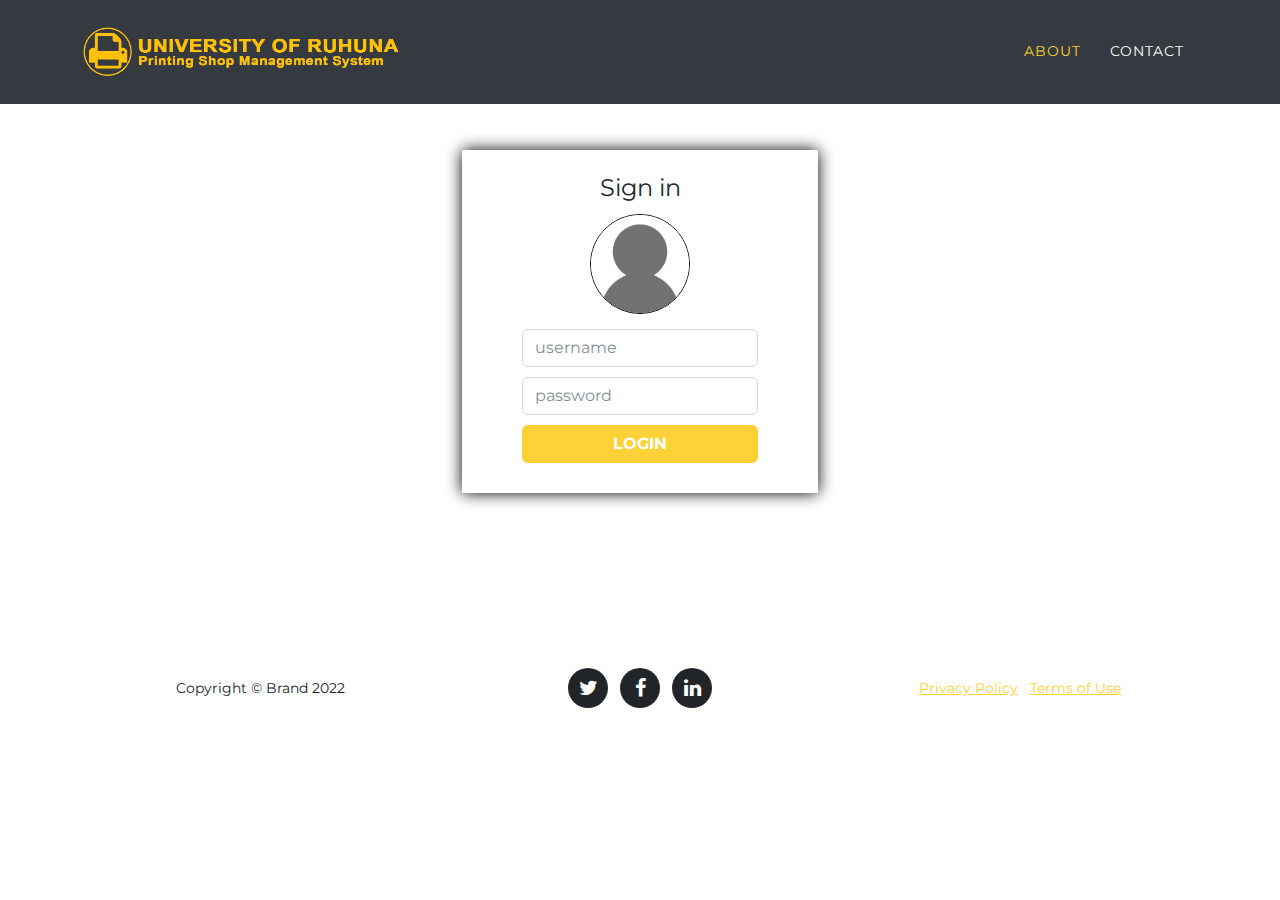
<file: index.html>
<!DOCTYPE html>
<html lang="en">

<head>
    <meta charset="utf-8">
    <meta name="viewport" content="width=device-width, initial-scale=1.0, shrink-to-fit=no">
    <title>Home - Brand</title>
    <link rel="stylesheet" href="assets/bootstrap/css/bootstrap.min.css">
    <link rel="stylesheet" href="https://fonts.googleapis.com/css?family=Montserrat:400,700&amp;display=swap">
    <link rel="stylesheet" href="https://fonts.googleapis.com/css?family=Kaushan+Script&amp;display=swap">
    <link rel="stylesheet" href="assets/fonts/font-awesome.min.css">
    <link rel="stylesheet" href="assets/css/login-form-styles.css">
    <link rel="stylesheet" href="assets/css/login-form.css">
</head>

<body id="page-top" data-bs-spy="scroll" data-bs-target="#mainNav" data-bs-offset="54">
    <nav class="navbar navbar-dark navbar-expand-lg fixed-top bg-dark" id="mainNav">
        <div class="container"><button data-bs-toggle="collapse" data-bs-target="#navbarResponsive" class="navbar-toggler navbar-toggler-right" type="button" aria-controls="navbarResponsive" aria-expanded="false" aria-label="Toggle navigation"><i class="fa fa-bars"></i></button>
            <div class="collapse navbar-collapse" id="navbarResponsive"><img src="assets/img/plogo.png" width="322" height="54">
                <ul class="navbar-nav ms-auto text-uppercase">
                    <li class="nav-item"></li>
                    <li class="nav-item"></li>
                    <li class="nav-item"><a class="nav-link" href="#about">About</a></li>
                    <li class="nav-item"></li>
                    <li class="nav-item"><a class="nav-link" href="#contact">Contact</a></li>
                </ul>
            </div>
        </div>
    </nav>
    <header class="masthead" style="background-image:url('assets/img/header-bg.jpg');">
        <div class="container"></div>
    </header>
    <section id="about">
        <div class="container full-height">
            <div class="row flex center v-center full-height">
                <div class="col-8 col-sm-4">
                    <div class="form-box">
                        <form>
                            <fieldset>
                                <legend>Sign in</legend><img id="avatar" class="avatar round" src="assets/img/avatar.png"><input class="form-control" type="email" id="username" name="username" placeholder="username"><input class="form-control" type="password" id="password" name="password" placeholder="password"><button class="btn btn-primary d-block w-100" type="button">LOGIN </button>
                            </fieldset>
                        </form>
                    </div>
                </div>
            </div>
        </div>
    </section>
    <footer>
        <div class="container">
            <div class="row">
                <div class="col-md-4"><span class="copyright">Copyright&nbsp;© Brand 2022</span></div>
                <div class="col-md-4">
                    <ul class="list-inline social-buttons">
                        <li class="list-inline-item"><a href="#"><i class="fa fa-twitter"></i></a></li>
                        <li class="list-inline-item"><a href="#"><i class="fa fa-facebook"></i></a></li>
                        <li class="list-inline-item"><a href="#"><i class="fa fa-linkedin"></i></a></li>
                    </ul>
                </div>
                <div class="col-md-4">
                    <ul class="list-inline quicklinks">
                        <li class="list-inline-item"><a href="#">Privacy Policy</a></li>
                        <li class="list-inline-item"><a href="#">Terms of Use</a></li>
                    </ul>
                </div>
            </div>
        </div>
    </footer>
    <div class="modal fade text-center portfolio-modal" role="dialog" tabindex="-1" id="portfolioModal1">
        <div class="modal-dialog modal-lg" role="document">
            <div class="modal-content">
                <div class="container">
                    <div class="row">
                        <div class="col-lg-8 mx-auto">
                            <div class="modal-body">
                                <h2 class="text-uppercase">Project Name</h2>
                                <p class="text-muted item-intro">Lorem ipsum dolor sit amet consectetur.</p><img class="img-fluid d-block mx-auto" src="assets/img/portfolio/1-full.jpg">
                                <p>Use this area to describe your project. Lorem ipsum dolor sit amet, consectetur adipisicing elit. Est blanditiis dolorem culpa incidunt minus dignissimos deserunt repellat aperiam quasi sunt officia expedita beatae cupiditate, maiores repudiandae, nostrum, reiciendis facere nemo!</p>
                                <ul class="list-unstyled">
                                    <li>Date: January 2017</li>
                                    <li>Client: Threads</li>
                                    <li>Category: Illustration</li>
                                </ul><button class="btn btn-primary" type="button" data-bs-dismiss="modal"><i class="fa fa-times"></i><span>&nbsp;Close Project</span></button>
                            </div>
                        </div>
                    </div>
                </div>
            </div>
        </div>
    </div>
    <div class="modal fade text-center portfolio-modal" role="dialog" tabindex="-1" id="portfolioModal2">
        <div class="modal-dialog modal-lg" role="document">
            <div class="modal-content">
                <div class="container">
                    <div class="row">
                        <div class="col-lg-8 mx-auto">
                            <div class="modal-body">
                                <h2 class="text-uppercase">Project Name</h2>
                                <p class="text-muted item-intro">Lorem ipsum dolor sit amet consectetur.</p><img class="img-fluid d-block mx-auto" src="assets/img/portfolio/2-full.jpg">
                                <p>Use this area to describe your project. Lorem ipsum dolor sit amet, consectetur adipisicing elit. Est blanditiis dolorem culpa incidunt minus dignissimos deserunt repellat aperiam quasi sunt officia expedita beatae cupiditate, maiores repudiandae, nostrum, reiciendis facere nemo!</p>
                                <ul class="list-unstyled">
                                    <li>Date: January 2017</li>
                                    <li>Client: Threads</li>
                                    <li>Category: Illustration</li>
                                </ul><button class="btn btn-primary" type="button" data-bs-dismiss="modal"><i class="fa fa-times"></i><span>&nbsp;Close Project</span></button>
                            </div>
                        </div>
                    </div>
                </div>
            </div>
        </div>
    </div>
    <div class="modal fade text-center portfolio-modal" role="dialog" tabindex="-1" id="portfolioModal3">
        <div class="modal-dialog modal-lg" role="document">
            <div class="modal-content">
                <div class="container">
                    <div class="row">
                        <div class="col-lg-8 mx-auto">
                            <div class="modal-body">
                                <h2 class="text-uppercase">Project Name</h2>
                                <p class="text-muted item-intro">Lorem ipsum dolor sit amet consectetur.</p><img class="img-fluid d-block mx-auto" src="assets/img/portfolio/3-full.jpg">
                                <p>Use this area to describe your project. Lorem ipsum dolor sit amet, consectetur adipisicing elit. Est blanditiis dolorem culpa incidunt minus dignissimos deserunt repellat aperiam quasi sunt officia expedita beatae cupiditate, maiores repudiandae, nostrum, reiciendis facere nemo!</p>
                                <ul class="list-unstyled">
                                    <li>Date: January 2017</li>
                                    <li>Client: Threads</li>
                                    <li>Category: Illustration</li>
                                </ul><button class="btn btn-primary" type="button" data-bs-dismiss="modal"><i class="fa fa-times"></i><span>&nbsp;Close Project</span></button>
                            </div>
                        </div>
                    </div>
                </div>
            </div>
        </div>
    </div>
    <div class="modal fade text-center portfolio-modal" role="dialog" tabindex="-1" id="portfolioModal4">
        <div class="modal-dialog modal-lg" role="document">
            <div class="modal-content">
                <div class="container">
                    <div class="row">
                        <div class="col-lg-8 mx-auto">
                            <div class="modal-body">
                                <h2 class="text-uppercase">Project Name</h2>
                                <p class="text-muted item-intro">Lorem ipsum dolor sit amet consectetur.</p><img class="img-fluid d-block mx-auto" src="assets/img/portfolio/4-full.jpg">
                                <p>Use this area to describe your project. Lorem ipsum dolor sit amet, consectetur adipisicing elit. Est blanditiis dolorem culpa incidunt minus dignissimos deserunt repellat aperiam quasi sunt officia expedita beatae cupiditate, maiores repudiandae, nostrum, reiciendis facere nemo!</p>
                                <ul class="list-unstyled">
                                    <li>Date: January 2017</li>
                                    <li>Client: Threads</li>
                                    <li>Category: Illustration</li>
                                </ul><button class="btn btn-primary" type="button" data-bs-dismiss="modal"><i class="fa fa-times"></i><span>&nbsp;Close Project</span></button>
                            </div>
                        </div>
                    </div>
                </div>
            </div>
        </div>
    </div>
    <div class="modal fade text-center portfolio-modal" role="dialog" tabindex="-1" id="portfolioModal5">
        <div class="modal-dialog modal-lg" role="document">
            <div class="modal-content">
                <div class="container">
                    <div class="row">
                        <div class="col-lg-8 mx-auto">
                            <div class="modal-body">
                                <h2 class="text-uppercase">Project Name</h2>
                                <p class="text-muted item-intro">Lorem ipsum dolor sit amet consectetur.</p><img class="img-fluid d-block mx-auto" src="assets/img/portfolio/5-full.jpg">
                                <p>Use this area to describe your project. Lorem ipsum dolor sit amet, consectetur adipisicing elit. Est blanditiis dolorem culpa incidunt minus dignissimos deserunt repellat aperiam quasi sunt officia expedita beatae cupiditate, maiores repudiandae, nostrum, reiciendis facere nemo!</p>
                                <ul class="list-unstyled">
                                    <li>Date: January 2017</li>
                                    <li>Client: Threads</li>
                                    <li>Category: Illustration</li>
                                </ul><button class="btn btn-primary" type="button" data-bs-dismiss="modal"><i class="fa fa-times"></i><span>&nbsp;Close Project</span></button>
                            </div>
                        </div>
                    </div>
                </div>
            </div>
        </div>
    </div>
    <div class="modal fade text-center portfolio-modal" role="dialog" tabindex="-1" id="portfolioModal6">
        <div class="modal-dialog modal-lg" role="document">
            <div class="modal-content">
                <div class="container">
                    <div class="row">
                        <div class="col-lg-8 mx-auto">
                            <div class="modal-body">
                                <h2 class="text-uppercase">Project Name</h2>
                                <p class="text-muted item-intro">Lorem ipsum dolor sit amet consectetur.</p><img class="img-fluid d-block mx-auto" src="assets/img/portfolio/6-full.jpg">
                                <p>Use this area to describe your project. Lorem ipsum dolor sit amet, consectetur adipisicing elit. Est blanditiis dolorem culpa incidunt minus dignissimos deserunt repellat aperiam quasi sunt officia expedita beatae cupiditate, maiores repudiandae, nostrum, reiciendis facere nemo!</p>
                                <ul class="list-unstyled">
                                    <li>Date: January 2017</li>
                                    <li>Client: Threads</li>
                                    <li>Category: Illustration</li>
                                </ul><button class="btn btn-primary" type="button" data-bs-dismiss="modal"><i class="fa fa-times"></i><span>&nbsp;Close Project</span></button>
                            </div>
                        </div>
                    </div>
                </div>
            </div>
        </div>
    </div>
    <script src="assets/bootstrap/js/bootstrap.min.js"></script>
    <!-- <script src="assets/js/agency.js"></script> -->
</body>

</html>
</file>
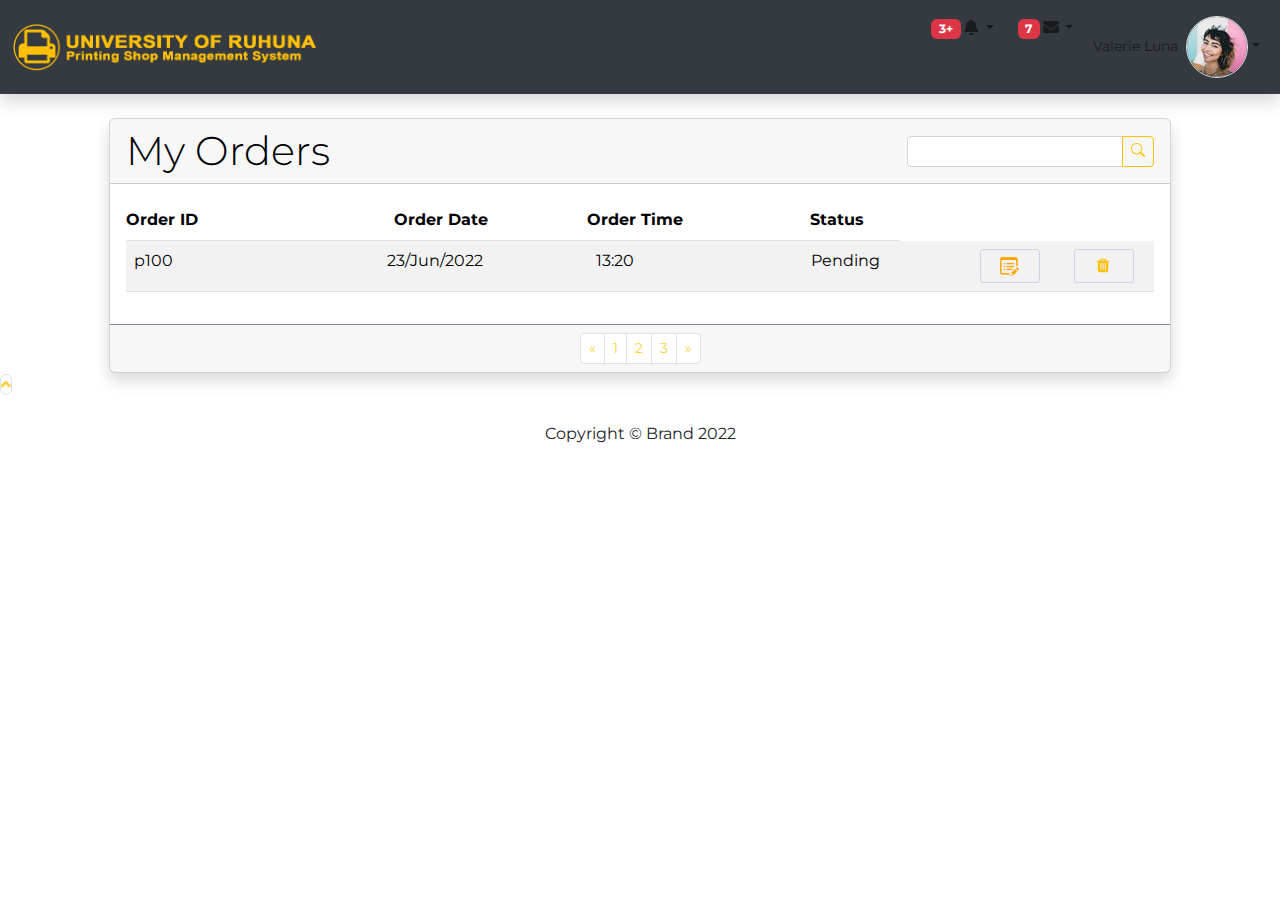
<file: myorders.html>
<!DOCTYPE html>
<html>

<head>
    <meta charset="utf-8">
    <meta name="viewport" content="width=device-width, initial-scale=1.0, shrink-to-fit=no">
    <title>Blank Page - Brand</title>
    
    <link rel="stylesheet" href="https://fonts.googleapis.com/css?family=Nunito:200,200i,300,300i,400,400i,600,600i,700,700i,800,800i,900,900i&amp;display=swap">
    <link rel="stylesheet" href="assets/fonts/fontawesome-all.min.css"> 
  <link rel="stylesheet" href="assets/fonts/font-awesome.min.css"> 
     <link rel="stylesheet" href="assets/fonts/ionicons.min.css">
    <link rel="stylesheet" href="assets/bootstrap/css/bootstrap.min.css">
    <link rel="stylesheet" href="assets/fonts/fontawesome5-overrides.min.css">
  
    <link rel="stylesheet" href="assets/css/custom-buttons.css">
    
    <link rel="stylesheet" href="assets/css/Social-Icon-Circle.css">
    
</head>

<body id="page-top" style="border-color: rgb(44,44,44);">
    <div id="wrapper">
        <div class="d-flex flex-column" id="content-wrapper">
            <div id="content" style="border-color: rgb(44,44,48);">
                <nav class="navbar navbar-light navbar-expand bg-dark shadow mb-6  topbar static-top">
                    <div class="container-fluid"><button class="btn btn-link d-md-none rounded-circle me-3" id="sidebarToggleTop" type="button"><i class="fas fa-bars"></i></button>
                        <div>
                            <div class="row justify-content-center align-items-center modal fade show" id="modal1">
                                <div class="col modalCentralOmolds">
                                    <div class="row">
                                        <div class="col-xl-12 text-center"><i class="icon ion-videocamera"></i></div>
                                        <div class="col-xl-12">
                                            <p class="margenesCajas text-center text-white">POR FAVOR ENCIENDE TU CÁMARA EN ESTE MOMENTO</p>
                                        </div>
                                        <div class="col-xl-12"><button class="btn btn-primary btn-light mx-auto d-block" type="button"> PERMITIR</button></div>
                                    </div>
                                </div>
                            </div>
                        </div><img src="assets/img/plogo.png" width="309" height="51">
                        <ul class="navbar-nav flex-nowrap ms-auto">
                            <li class="nav-item dropdown d-sm-none no-arrow"><a class="dropdown-toggle nav-link" aria-expanded="false" data-bs-toggle="dropdown" href="#"><i class="fas fa-search"></i></a>
                                <div class="dropdown-menu dropdown-menu-end p-3 animated--grow-in" aria-labelledby="searchDropdown">
                                    <form class="me-auto navbar-search w-100">
                                        <div class="input-group"><input class="bg-light form-control border-0 small" type="text" placeholder="Search for ...">
                                            <div class="input-group-append"><button class="btn btn-primary py-0" type="button"><i class="fas fa-search"></i></button></div>
                                        </div>
                                    </form>
                                </div>
                            </li>
                            <li class="nav-item dropdown no-arrow mx-1">
                                <div class="nav-item dropdown no-arrow"><a class="dropdown-toggle nav-link" aria-expanded="false" data-bs-toggle="dropdown" href="#"><span class="badge bg-danger badge-counter">3+</span><i class="fas fa-bell fa-fw"></i></a>
                                    <div class="dropdown-menu dropdown-menu-end dropdown-list animated--grow-in">
                                        <h6 class="dropdown-header">alerts center</h6><a class="dropdown-item d-flex align-items-center" href="#">
                                            <div class="me-3">
                                                <div class="bg-primary icon-circle"><i class="fas fa-file-alt text-white"></i></div>
                                            </div>
                                            <div><span class="small text-gray-500">December 12, 2019</span>
                                                <p>A new monthly report is ready to download!</p>
                                            </div>
                                        </a><a class="dropdown-item d-flex align-items-center" href="#">
                                            <div class="me-3">
                                                <div class="bg-success icon-circle"><i class="fas fa-donate text-white"></i></div>
                                            </div>
                                            <div><span class="small text-gray-500">December 7, 2019</span>
                                                <p>$290.29 has been deposited into your account!</p>
                                            </div>
                                        </a><a class="dropdown-item d-flex align-items-center" href="#">
                                            <div class="me-3">
                                                <div class="bg-warning icon-circle"><i class="fas fa-exclamation-triangle text-white"></i></div>
                                            </div>
                                            <div><span class="small text-gray-500">December 2, 2019</span>
                                                <p>Spending Alert: We've noticed unusually high spending for your account.</p>
                                            </div>
                                        </a><a class="dropdown-item text-center small text-gray-500" href="#">Show All Alerts</a>
                                    </div>
                                </div>
                            </li>
                            <li class="nav-item dropdown no-arrow mx-1">
                                <div class="nav-item dropdown no-arrow"><a class="dropdown-toggle nav-link" aria-expanded="false" data-bs-toggle="dropdown" href="#"><span class="badge bg-danger badge-counter">7</span><i class="fas fa-envelope fa-fw"></i></a>
                                    <div class="dropdown-menu dropdown-menu-end dropdown-list animated--grow-in">
                                        <h6 class="dropdown-header">alerts center</h6><a class="dropdown-item d-flex align-items-center" href="#">
                                            <div class="dropdown-list-image me-3"><img class="rounded-circle" src="assets/img/avatars/avatar4.jpeg">
                                                <div class="bg-success status-indicator"></div>
                                            </div>
                                            <div class="fw-bold">
                                                <div class="text-truncate"><span>Hi there! I am wondering if you can help me with a problem I've been having.</span></div>
                                                <p class="small text-gray-500 mb-0">Emily Fowler - 58m</p>
                                            </div>
                                        </a><a class="dropdown-item d-flex align-items-center" href="#">
                                            <div class="dropdown-list-image me-3"><img class="rounded-circle" src="assets/img/avatars/avatar2.jpeg">
                                                <div class="status-indicator"></div>
                                            </div>
                                            <div class="fw-bold">
                                                <div class="text-truncate"><span>I have the photos that you ordered last month!</span></div>
                                                <p class="small text-gray-500 mb-0">Jae Chun - 1d</p>
                                            </div>
                                        </a><a class="dropdown-item d-flex align-items-center" href="#">
                                            <div class="dropdown-list-image me-3"><img class="rounded-circle" src="assets/img/avatars/avatar3.jpeg">
                                                <div class="bg-warning status-indicator"></div>
                                            </div>
                                            <div class="fw-bold">
                                                <div class="text-truncate"><span>Last month's report looks great, I am very happy with the progress so far, keep up the good work!</span></div>
                                                <p class="small text-gray-500 mb-0">Morgan Alvarez - 2d</p>
                                            </div>
                                        </a><a class="dropdown-item d-flex align-items-center" href="#">
                                            <div class="dropdown-list-image me-3"><img class="rounded-circle" src="assets/img/avatars/avatar5.jpeg">
                                                <div class="bg-success status-indicator"></div>
                                            </div>
                                            <div class="fw-bold">
                                                <div class="text-truncate"><span>Am I a good boy? The reason I ask is because someone told me that people say this to all dogs, even if they aren't good...</span></div>
                                                <p class="small text-gray-500 mb-0">Chicken the Dog · 2w</p>
                                            </div>
                                        </a><a class="dropdown-item text-center small text-gray-500" href="#">Show All Alerts</a>
                                    </div>
                                </div>
                                <div class="shadow dropdown-list dropdown-menu dropdown-menu-end" aria-labelledby="alertsDropdown"></div>
                            </li>
                            <div class="d-none d-sm-block topbar-divider"></div>
                            <li class="nav-item dropdown no-arrow">
                                <div class="nav-item dropdown no-arrow"><a class="dropdown-toggle nav-link" aria-expanded="false" data-bs-toggle="dropdown" href="#"><span class="d-none d-lg-inline me-2 text-gray-600 small">Valerie Luna</span><img class="border rounded-circle img-profile" src="assets/img/avatars/avatar1.jpeg"></a>
                                    <div class="dropdown-menu shadow dropdown-menu-end animated--grow-in"><a class="dropdown-item" href="#"><i class="fas fa-user fa-sm fa-fw me-2 text-gray-400"></i>&nbsp;Profile</a><a class="dropdown-item" href="#"><i class="fas fa-cogs fa-sm fa-fw me-2 text-gray-400"></i>&nbsp;Settings</a><a class="dropdown-item" href="#"><i class="fas fa-list fa-sm fa-fw me-2 text-gray-400"></i>&nbsp;Activity log</a>
                                        <div class="dropdown-divider"></div><a class="dropdown-item" href="#"><i class="fas fa-sign-out-alt fa-sm fa-fw me-2 text-gray-400"></i>&nbsp;Logout</a>
                                    </div>
                                </div>
                            </li>
                        </ul>
                    </div>
                </nav>
                <div class="row justify-content-center mt-4">
                    <div class="col-xl-10 col-xxl-9">
                        <div class="card shadow">
                            <div class="card-header d-flex flex-wrap justify-content-center align-items-center justify-content-sm-between gap-3">
                                <h5 class="display-6 text-nowrap text-capitalize mb-0" style="color: rgb(0,1,6);border-color: #ffffff;">My Orders</h5>
                                <div class="input-group input-group-sm w-auto"><input class="form-control form-control-sm" type="text"><button class="btn btn-outline-primary btn-sm" type="button" style="color: rgb(255,193,7);border-color: rgb(255,193,7);"><svg xmlns="http://www.w3.org/2000/svg" width="1em" height="1em" fill="currentColor" viewBox="0 0 16 16" class="bi bi-search mb-1" style="border-color: rgb(255,193,7);">
                                            <path d="M11.742 10.344a6.5 6.5 0 1 0-1.397 1.398h-.001c.03.04.062.078.098.115l3.85 3.85a1 1 0 0 0 1.415-1.414l-3.85-3.85a1.007 1.007 0 0 0-.115-.1zM12 6.5a5.5 5.5 0 1 1-11 0 5.5 5.5 0 0 1 11 0z"></path>
                                        </svg></button></div>
                            </div>
                            <div class="card-body" style="border-color: #ffffff;">
                                <div class="table-responsive">
                                    <table class="table table-striped table-hover">
                                        <thead>
                                            <tr>
                                                <th style="color: rgb(0,0,4);margin-right: 133px;padding-left: 0px;padding-right: 0px;">Order ID</th>
                                                <th style="color: rgb(0,0,0);width: 315.1px;padding-right: 0px;margin-right: -18px;padding-left: 171px;margin-left: -152px;">Order Date</th>
                                                <th style="color: rgb(0,0,0);width: 186.012px;margin-right: -12px;padding-right: 26px;padding-left: 49px;margin-left: -22px;">Order Time</th>
                                                <th style="color: rgb(0,0,0);width: 175.438px;margin-right: 43px;padding-right: 0px;padding-left: 86px;">Status</th>
                                            </tr>
                                        </thead>
                                        <tbody>
                                            <tr>
                                                <td class="text-truncate" style="max-width: 200px;color: rgb(0,0,0);">p100</td>
                                                <td class="text-truncate" style="max-width: 200px;color: rgb(0,0,0);padding-right: 38px;padding-left: 164px;margin-left: -149px;">23/Jun/2022</td>
                                                <td style="color: rgb(0,0,0);padding-left: 58px;margin-left: -49px;padding-right: 23px;margin-right: -13px;">13:20</td>
                                                <td class="text-center" style="color: rgb(0,0,0);margin-right: 43px;padding-right: 0px;padding-left: 68px;margin-left: -50px;">Pending</td>
                                                <td class="text-center" style="padding-left: 54px;">
                                                    <div class="mail-custom-btn"><a class="custom-btn light-btn" href="#" role="button" style="margin-right: -9px;"><img src="assets/img/edit-property-xxl.png" width="19" height="19"></a></div>
                                                    <div class="mail-custom-btn"></div>
                                                </td>
                                                <td class="text-center" style="padding-left: 5px;"><a class="custom-btn light-btn" href="#" role="button" style="margin-left: -3px;"><i class="fa fa-trash text-warning"></i></a>
                                                    <div class="mail-custom-btn"></div>
                                                    <div class="mail-custom-btn"></div>
                                                </td>
                                            </tr>
                                        </tbody>
                                    </table>
                                </div>
                            </div>
                            <div class="card-footer" style="border-color: #858796;">
                                <nav>
                                    <ul class="pagination pagination-sm mb-0 justify-content-center">
                                        <li class="page-item" style="color: rgb(255,193,7);"><a class="page-link" aria-label="Previous" href="#"><span aria-hidden="true">«</span></a></li>
                                        <li class="page-item" style="color: rgb(255,193,7);"><a class="page-link" href="#">1</a></li>
                                        <li class="page-item" style="color: rgb(255,193,7);background: #ffffff;"><a class="page-link" href="#">2</a></li>
                                        <li class="page-item" style="color: rgb(255,193,7);"><a class="page-link" href="#">3</a></li>
                                        <li class="page-item" style="color: rgb(255,193,7);"><a class="page-link" aria-label="Next" href="#"><span aria-hidden="true">»</span></a></li>
                                    </ul>
                                </nav>
                            </div>
                        </div>
                    </div>
                </div>
            </div>
        </div><a class="border rounded d-inline scroll-to-top" href="#page-top"><i class="fas fa-angle-up"></i></a>
    </div>
    <footer class="bg-white sticky-footer" style="border-color: rgba(22,22,26,0);">
        <div class="container my-auto">
            <div class="text-center my-auto copyright"><span>Copyright © Brand 2022</span></div>
        </div>
    </footer>
    <script src="assets/bootstrap/js/bootstrap.min.js"></script>
    <script src="assets/js/theme.js"></script>
</body>

</html>
</file>
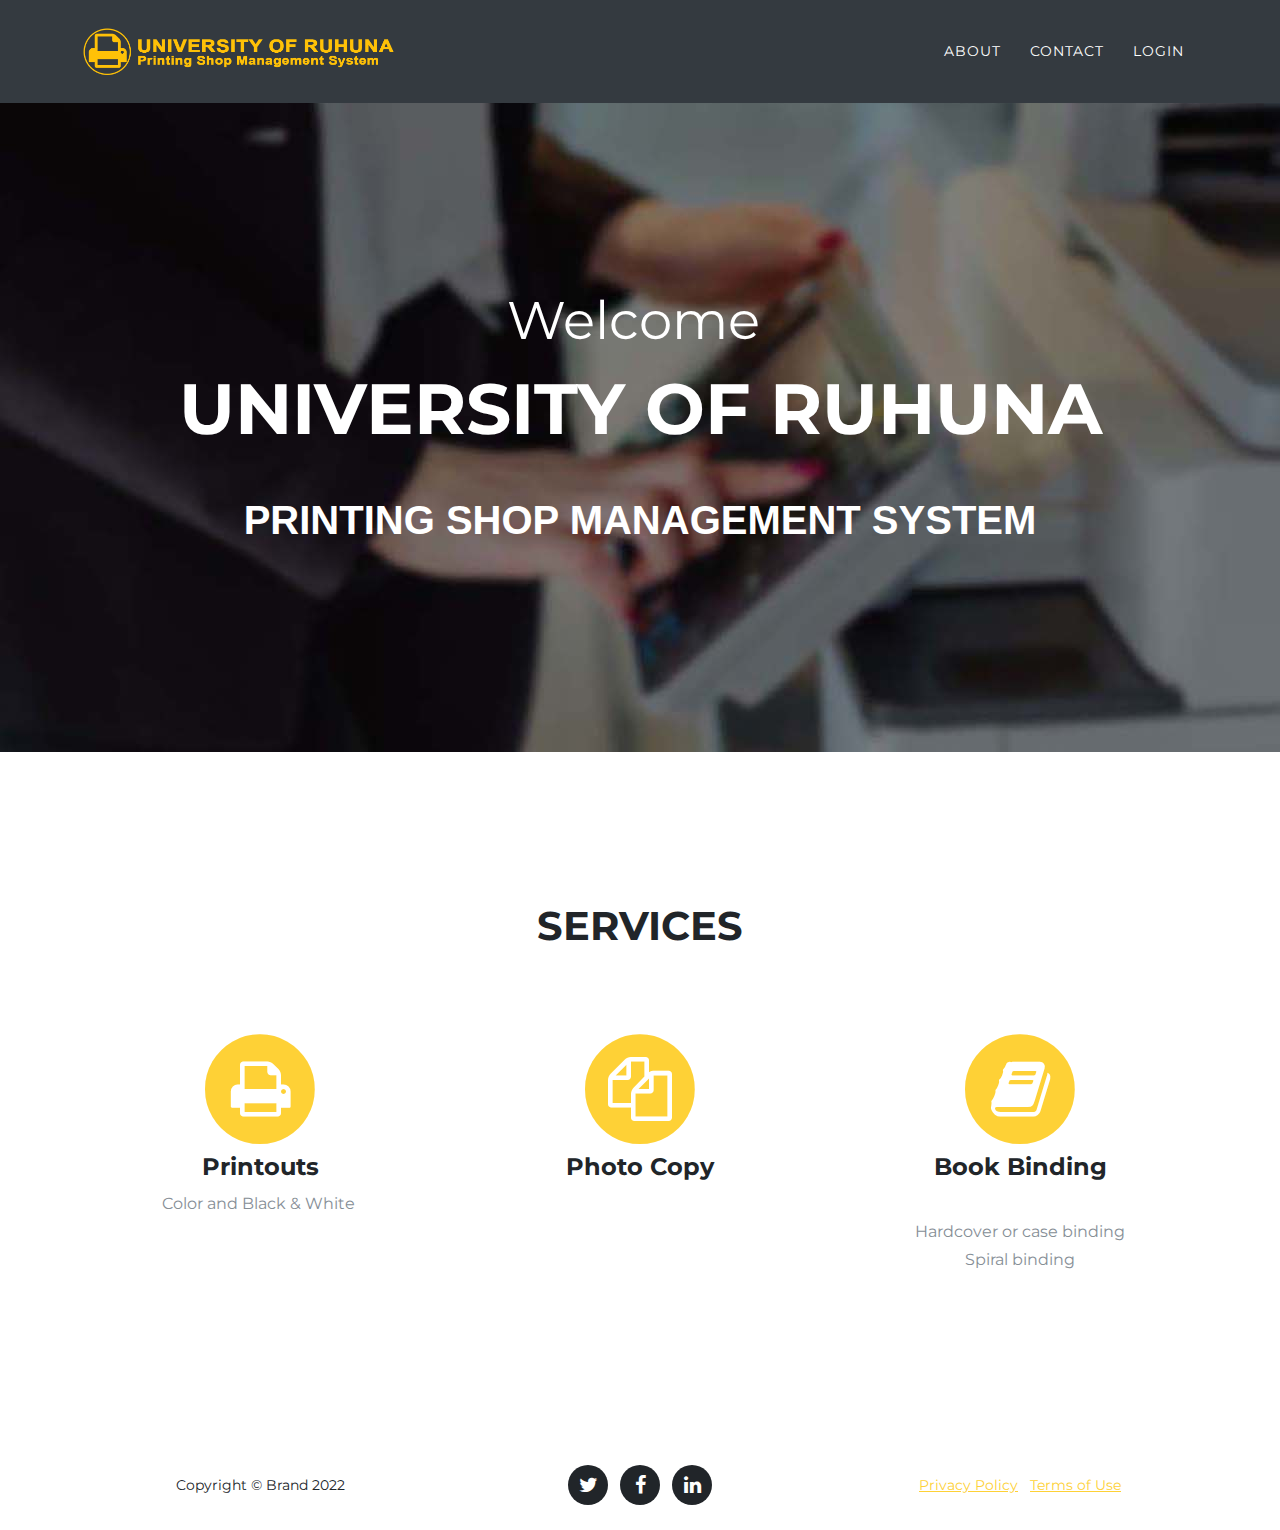
<file: welcome.html>
<!DOCTYPE html>
<html lang="en">

<head>
    <meta charset="utf-8">
    <meta name="viewport" content="width=device-width, initial-scale=1.0, shrink-to-fit=no">
    <title>Home - Brand</title>
    <link rel="stylesheet" href="assets/bootstrap/css/bootstrap.min.css">
    <!-- <link rel="stylesheet" href="https://fonts.googleapis.com/css?family=Montserrat:400,700&amp;display=swap">
    <link rel="stylesheet" href="https://fonts.googleapis.com/css?family=Kaushan+Script&amp;display=swap">
    <link rel="stylesheet" href="https://fonts.googleapis.com/css?family=ABeeZee&amp;display=swap">
    <link rel="stylesheet" href="https://fonts.googleapis.com/css?family=Abril+Fatface&amp;display=swap"> -->
    <link rel="stylesheet" href="assets/fonts/font-awesome.min.css">
</head>

<body id="page-top" data-bs-spy="scroll" data-bs-target="#mainNav" data-bs-offset="54">
    <nav class="navbar navbar-dark navbar-expand-lg fixed-top bg-dark" id="mainNav">
        <div class="container"><button data-bs-toggle="collapse" data-bs-target="#navbarResponsive" class="navbar-toggler navbar-toggler-right" type="button" aria-controls="navbarResponsive" aria-expanded="false" aria-label="Toggle navigation"><i class="fa fa-bars"></i></button>
            <div class="collapse navbar-collapse" id="navbarResponsive"><img src="assets/img/plogo.png" width="317" height="52">
                <ul class="navbar-nav ms-auto text-uppercase">
                    
                    <li class="nav-item"><a class="nav-link" href="#about">About</a></li>
                    <li class="nav-item"><a class="nav-link" href="#team">Contact</a></li>
                    <li class="nav-item"><a class="nav-link" href="#contact">Login</a></li>
                </ul>
            </div>
        </div>
    </nav>
    <header class="masthead" style="background: url(&quot;assets/img/Business-Print-Services.jpg&quot;);">
        <div class="container">
            <div class="intro-text">
                <div class="intro-lead-in"><span style="font-size: 53px;">Welcome&nbsp;</span></div>
                <div class="intro-heading text-uppercase"><span style="font-size: 71px;">University of ruhuna</span></div>
                <h1 style="font-family: ABeeZee, sans-serif;">PRINTING SHOP MANAGEMENT SYSTEM</h1>
            </div>
        </div>
    </header>
    <section id="services">
        <div class="container">
            <div class="row">
                <div class="col-lg-12 text-center">
                    <h2 class="text-uppercase section-heading">Services</h2>
                    <h3 class="text-muted section-subheading"></h3>
                </div>
            </div>
            <div class="row text-center">
                <div class="col-md-4"><span class="fa-stack fa-4x"><i class="fa fa-circle fa-stack-2x text-primary"></i><i class="fa fa-print fa-stack-1x fa-inverse"></i></span>
                    <h4 class="section-heading">Printouts</h4>
                    <p class="text-muted">Color and Black &amp; White&nbsp;</p>
                </div>
                <div class="col-md-4"><span class="fa-stack fa-4x"><i class="fa fa-circle fa-stack-2x text-primary"></i><i class="fa fa-copy fa-stack-1x fa-inverse"></i></span>
                    <h4 class="section-heading">Photo Copy</h4>
                    <p class="text-muted"></p>
                </div>
                <div class="col-md-4"><span class="fa-stack fa-4x"><i class="fa fa-circle fa-stack-2x text-primary"></i><i class="fa fa-book fa-stack-1x fa-inverse"></i></span>
                    <h4 class="section-heading">Book Binding</h4>
                    <p class="text-muted"><br>Hardcover or case binding<br>Spiral binding</p>
                </div>
            </div>
        </div>
    </section>
    <footer>
        <div class="container">
            <div class="row">
                <div class="col-md-4"><span class="copyright">Copyright&nbsp;© Brand 2022</span></div>
                <div class="col-md-4">
                    <ul class="list-inline social-buttons">
                        <li class="list-inline-item"><a href="#"><i class="fa fa-twitter"></i></a></li>
                        <li class="list-inline-item"><a href="#"><i class="fa fa-facebook"></i></a></li>
                        <li class="list-inline-item"><a href="#"><i class="fa fa-linkedin"></i></a></li>
                    </ul>
                </div>
                <div class="col-md-4">
                    <ul class="list-inline quicklinks">
                        <li class="list-inline-item"><a href="#">Privacy Policy</a></li>
                        <li class="list-inline-item"><a href="#">Terms of Use</a></li>
                    </ul>
                </div>
            </div>
        </div>
    </footer>
    <div class="modal fade text-center portfolio-modal" role="dialog" tabindex="-1" id="portfolioModal1">
        <div class="modal-dialog modal-lg" role="document">
            <div class="modal-content">
                <div class="container">
                    <div class="row">
                        <div class="col-lg-8 mx-auto">
                            <div class="modal-body">
                                <h2 class="text-uppercase">Project Name</h2>
                                <p class="text-muted item-intro">Lorem ipsum dolor sit amet consectetur.</p><img class="img-fluid d-block mx-auto" src="assets/img/portfolio/1-full.jpg">
                                <p>Use this area to describe your project. Lorem ipsum dolor sit amet, consectetur adipisicing elit. Est blanditiis dolorem culpa incidunt minus dignissimos deserunt repellat aperiam quasi sunt officia expedita beatae cupiditate, maiores repudiandae, nostrum, reiciendis facere nemo!</p>
                                <ul class="list-unstyled">
                                    <li>Date: January 2017</li>
                                    <li>Client: Threads</li>
                                    <li>Category: Illustration</li>
                                </ul><button class="btn btn-primary" type="button" data-bs-dismiss="modal"><i class="fa fa-times"></i><span>&nbsp;Close Project</span></button>
                            </div>
                        </div>
                    </div>
                </div>
            </div>
        </div>
    </div>
    <div class="modal fade text-center portfolio-modal" role="dialog" tabindex="-1" id="portfolioModal2">
        <div class="modal-dialog modal-lg" role="document">
            <div class="modal-content">
                <div class="container">
                    <div class="row">
                        <div class="col-lg-8 mx-auto">
                            <div class="modal-body">
                                <h2 class="text-uppercase">Project Name</h2>
                                <p class="text-muted item-intro">Lorem ipsum dolor sit amet consectetur.</p><img class="img-fluid d-block mx-auto" src="assets/img/portfolio/2-full.jpg">
                                <p>Use this area to describe your project. Lorem ipsum dolor sit amet, consectetur adipisicing elit. Est blanditiis dolorem culpa incidunt minus dignissimos deserunt repellat aperiam quasi sunt officia expedita beatae cupiditate, maiores repudiandae, nostrum, reiciendis facere nemo!</p>
                                <ul class="list-unstyled">
                                    <li>Date: January 2017</li>
                                    <li>Client: Threads</li>
                                    <li>Category: Illustration</li>
                                </ul><button class="btn btn-primary" type="button" data-bs-dismiss="modal"><i class="fa fa-times"></i><span>&nbsp;Close Project</span></button>
                            </div>
                        </div>
                    </div>
                </div>
            </div>
        </div>
    </div>
    <div class="modal fade text-center portfolio-modal" role="dialog" tabindex="-1" id="portfolioModal3">
        <div class="modal-dialog modal-lg" role="document">
            <div class="modal-content">
                <div class="container">
                    <div class="row">
                        <div class="col-lg-8 mx-auto">
                            <div class="modal-body">
                                <h2 class="text-uppercase">Project Name</h2>
                                <p class="text-muted item-intro">Lorem ipsum dolor sit amet consectetur.</p><img class="img-fluid d-block mx-auto" src="assets/img/portfolio/3-full.jpg">
                                <p>Use this area to describe your project. Lorem ipsum dolor sit amet, consectetur adipisicing elit. Est blanditiis dolorem culpa incidunt minus dignissimos deserunt repellat aperiam quasi sunt officia expedita beatae cupiditate, maiores repudiandae, nostrum, reiciendis facere nemo!</p>
                                <ul class="list-unstyled">
                                    <li>Date: January 2017</li>
                                    <li>Client: Threads</li>
                                    <li>Category: Illustration</li>
                                </ul><button class="btn btn-primary" type="button" data-bs-dismiss="modal"><i class="fa fa-times"></i><span>&nbsp;Close Project</span></button>
                            </div>
                        </div>
                    </div>
                </div>
            </div>
        </div>
    </div>
    <div class="modal fade text-center portfolio-modal" role="dialog" tabindex="-1" id="portfolioModal4">
        <div class="modal-dialog modal-lg" role="document">
            <div class="modal-content">
                <div class="container">
                    <div class="row">
                        <div class="col-lg-8 mx-auto">
                            <div class="modal-body">
                                <h2 class="text-uppercase">Project Name</h2>
                                <p class="text-muted item-intro">Lorem ipsum dolor sit amet consectetur.</p><img class="img-fluid d-block mx-auto" src="assets/img/portfolio/4-full.jpg">
                                <p>Use this area to describe your project. Lorem ipsum dolor sit amet, consectetur adipisicing elit. Est blanditiis dolorem culpa incidunt minus dignissimos deserunt repellat aperiam quasi sunt officia expedita beatae cupiditate, maiores repudiandae, nostrum, reiciendis facere nemo!</p>
                                <ul class="list-unstyled">
                                    <li>Date: January 2017</li>
                                    <li>Client: Threads</li>
                                    <li>Category: Illustration</li>
                                </ul><button class="btn btn-primary" type="button" data-bs-dismiss="modal"><i class="fa fa-times"></i><span>&nbsp;Close Project</span></button>
                            </div>
                        </div>
                    </div>
                </div>
            </div>
        </div>
    </div>
    <div class="modal fade text-center portfolio-modal" role="dialog" tabindex="-1" id="portfolioModal5">
        <div class="modal-dialog modal-lg" role="document">
            <div class="modal-content">
                <div class="container">
                    <div class="row">
                        <div class="col-lg-8 mx-auto">
                            <div class="modal-body">
                                <h2 class="text-uppercase">Project Name</h2>
                                <p class="text-muted item-intro">Lorem ipsum dolor sit amet consectetur.</p><img class="img-fluid d-block mx-auto" src="assets/img/portfolio/5-full.jpg">
                                <p>Use this area to describe your project. Lorem ipsum dolor sit amet, consectetur adipisicing elit. Est blanditiis dolorem culpa incidunt minus dignissimos deserunt repellat aperiam quasi sunt officia expedita beatae cupiditate, maiores repudiandae, nostrum, reiciendis facere nemo!</p>
                                <ul class="list-unstyled">
                                    <li>Date: January 2017</li>
                                    <li>Client: Threads</li>
                                    <li>Category: Illustration</li>
                                </ul><button class="btn btn-primary" type="button" data-bs-dismiss="modal"><i class="fa fa-times"></i><span>&nbsp;Close Project</span></button>
                            </div>
                        </div>
                    </div>
                </div>
            </div>
        </div>
    </div>
    <div class="modal fade text-center portfolio-modal" role="dialog" tabindex="-1" id="portfolioModal6">
        <div class="modal-dialog modal-lg" role="document">
            <div class="modal-content">
                <div class="container">
                    <div class="row">
                        <div class="col-lg-8 mx-auto">
                            <div class="modal-body">
                                <h2 class="text-uppercase">Project Name</h2>
                                <p class="text-muted item-intro">Lorem ipsum dolor sit amet consectetur.</p><img class="img-fluid d-block mx-auto" src="assets/img/portfolio/6-full.jpg">
                                <p>Use this area to describe your project. Lorem ipsum dolor sit amet, consectetur adipisicing elit. Est blanditiis dolorem culpa incidunt minus dignissimos deserunt repellat aperiam quasi sunt officia expedita beatae cupiditate, maiores repudiandae, nostrum, reiciendis facere nemo!</p>
                                <ul class="list-unstyled">
                                    <li>Date: January 2017</li>
                                    <li>Client: Threads</li>
                                    <li>Category: Illustration</li>
                                </ul><button class="btn btn-primary" type="button" data-bs-dismiss="modal"><i class="fa fa-times"></i><span>&nbsp;Close Project</span></button>
                            </div>
                        </div>
                    </div>
                </div>
            </div>
        </div>
    </div>
    <script src="assets/bootstrap/js/bootstrap.min.js"></script>
    <script src="assets/js/agency.js"></script>
</body>

</html>
</file>
<file: assets/css/login-form-styles.css>
.flex {
  display: flex;
}

.flex.center {
  justify-content: center;
}

.center {
  text-align: center;
}

.full-height {
  height: 100%;
}

html, body {
  width: 100%;
  height: 100%;
}

.form-box {
  padding: 10px 20px;
  box-shadow: 0px 0px 15px #000;
}

.flex.v-center {
  align-items: center;
}

.form-box > form {
  padding-top: 10px;
  padding-bottom: 20px;
  padding-left: 40px;
  padding-right: 40px;
}

@media (max-width:767px) {
  .form-box > form {
    padding-left: 0;
    padding-right: 0;
  }
}

.form-box .form-control {
  margin-bottom: 10px;
}

.form-box .btn.btn-block {
  margin-top: 25px;
}

.form-box img {
  margin-bottom: 15px;
}

.avatar.round {
  border-radius: 50%;
}

.avatar {
  border: 1px solid black;
  max-width: 100px;
  max-height: 100px;
  width: 100px;
  height: 100px;
}
</file>
<file: assets/css/login-form.css>
.flex {
  display: flex;
}

.flex.center {
  justify-content: center;
}

.center {
  text-align: center;
}

.full-height {
  height: 100%;
}

.form-box {
  padding: 10px 20px;
  box-shadow: 0px 0px 15px #000;
}

.flex.v-center {
  align-items: center;
}

.form-box > form {
  padding-top: 10px;
  padding-bottom: 20px;
  padding-left: 40px;
  padding-right: 40px;
}

@media (max-width:767px) {
  .form-box > form {
    padding-left: 0;
    padding-right: 0;
  }
}

.form-box .form-control {
  margin-bottom: 10px;
}

.form-box .btn.btn-block {
  margin-top: 25px;
}

.form-box img {
  margin-bottom: 15px;
}

.avatar.round {
  border-radius: 50%;
}

.avatar {
  border: 1px solid black;
  max-width: 100px;
  max-height: 100px;
  width: 100px;
  height: 100px;
}
</file>
<file: assets/css/custom-buttons.css>
.custom-btn {
  display: inline-block;
  font-weight: 400;
  color: #858796;
  text-align: center;
  vertical-align: middle;
  -webkit-user-select: none;
  -moz-user-select: none;
  -ms-user-select: none;
  user-select: none;
  background-color: transparent;
  border: 1px solid transparent;
  padding: .375rem .75rem;
  font-size: 1rem;
  line-height: 1.5;
  border-radius: .35rem;
  transition: color .15s ease-in-out,background-color .15s ease-in-out,border-color .15s ease-in-out,box-shadow .15s ease-in-out;
  border: 1px solid #e3e6f0;
  width: 60px;
  color: #3a3b45;
  border-color: #cbd3e9;
  padding: .25rem .5rem;
  border-radius: .2rem;
  margin-left: 5px;
}

.custom-btn .light-btn:hover {
  color: #3a3b45;
  background-color: #dde2f1;
  border-color: #d4daed;
}

.custom-btn .light-btn:focus {
  box-shadow: 0 0 0 .2rem rgba(220,221,225,.5);
}
</file>
<file: assets/css/Social-Icon-Circle.css>
.btn-circle {
  width: 60px;
  height: 60px;
  text-align: center;
  padding: 6px 0;
  font-size: 12px;
  line-height: 1.428571429;
  border-radius: 15px;
}

img {
  width: 500;
}
</file>
<file: assets/fonts/fontawesome5-overrides.min.css>
.fab.fa-bitcoin:before{content:"\f379"}.far.fa-calendar:before,.fas.fa-calendar:before{content:"\f133"}.far.fa-clipboard:before,.fas.fa-clipboard:before{content:"\f328"}.fab.fa-facebook-f:before{content:"\f39e"}.fab.fa-google-plus:before{content:"\f2b3"}.fas.fa-hotel:before{content:"\f594"}.fab.fa-linkedin:before{content:"\f08c"}.fas.fa-reply:before{content:"\f3e5"}.fas.fa-thermometer:before{content:"\f491"}.fab.fa-vimeo:before{content:"\f40a"}.far.fa-window-close:before,.fas.fa-window-close:before{content:"\f410"}.fab.fa-youtube-square:before{content:"\f431"}
</file>
